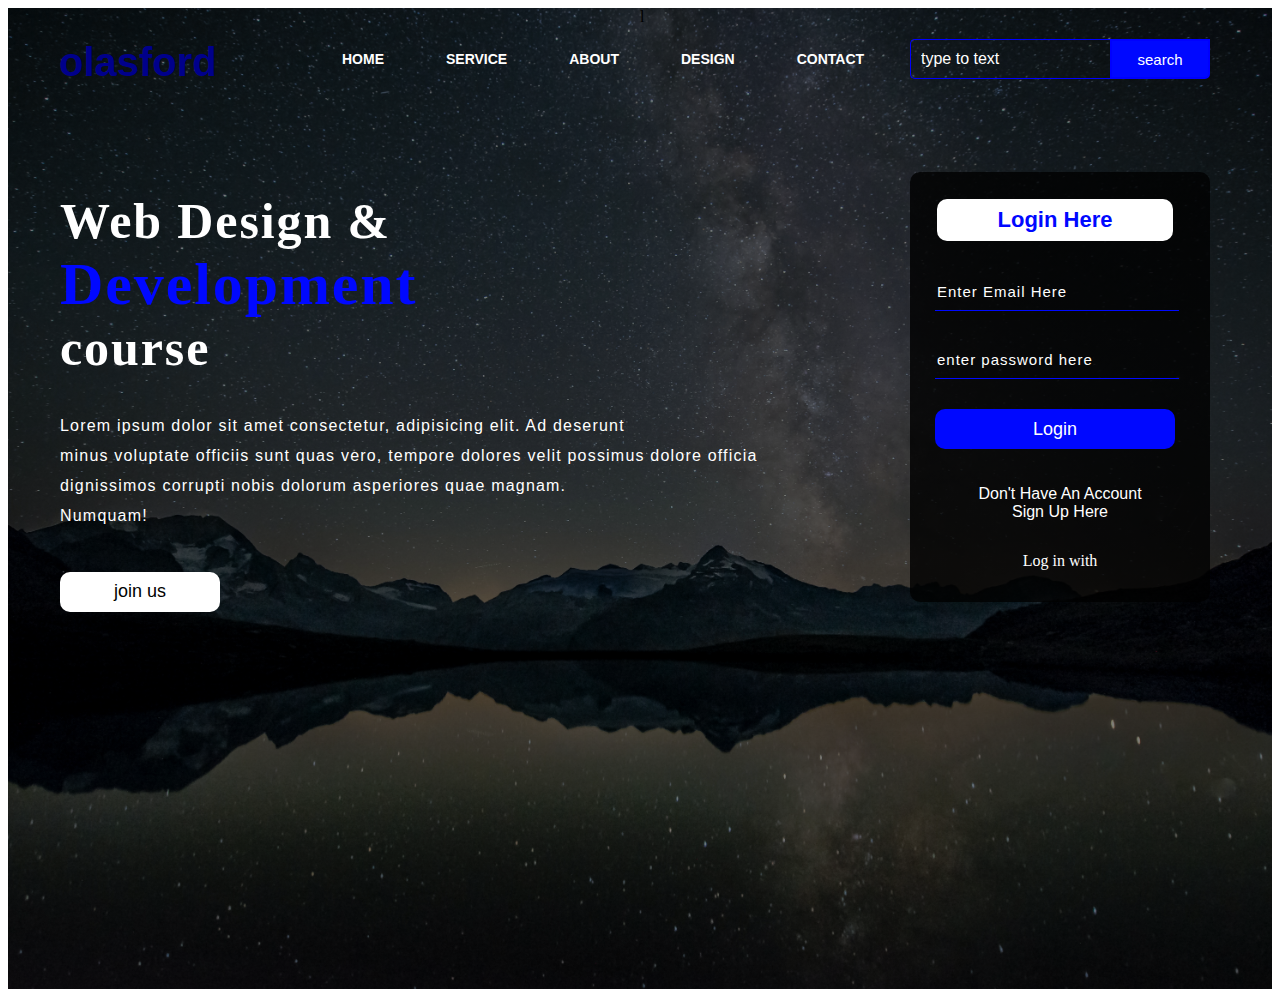
<file: website/index.html>
<!DOCTYPE html>
<html lang="en">
<head>
    <meta charset="UTF-8">
    <meta name="viewport" content="width=device-width, initial-scale=1.0">
    <title>olasford</title>
    <link rel="stylesheet" href="st.css">
</head>
<body>
    <div class="main">
        <div class="navbar">
            <div class="icon">
                <div class="logo"><h1>olasford</h1></div>
            </div>
            l
            <div class="menu">
                <ul>
                    <li><a href="index.html">HOME</a></li>
                    <li><a href="se.html">SERVICE</a></li>
                    <li><a href="at.html">ABOUT</a></li>
                    <li><a href="dn.html">DESIGN</a></li>
                    <li><a href="ct.html">CONTACT</a></li>
                </ul>
            </div>
            <div class="search">
                <input type="search" class="srch" placeholder="type to text">
                <a href="https://www.google.com/"><button class="butt">search</button></a>
            </div>
        </div>
        <div class="content">
            <h1>Web Design & <br><span>Development</span> <br>course </h1>
            <p class="par">Lorem ipsum dolor sit amet consectetur, adipisicing elit. Ad deserunt <br> minus voluptate officiis sunt quas vero, tempore dolores velit possimus dolore officia  <br>dignissimos corrupti nobis dolorum asperiores quae magnam. <br> Numquam!</p>

            <button class="cn"><a href="#">join us</a></button>

            <div class="form">
                <h2>Login Here</h2>
                <input type="email" name="email" placeholder="Enter Email Here">
                <input type="password" name="" placeholder="enter password here">
                <a href="log.html"><button class="btn">Login</button></a>
                <p class="link">Don't Have An Account<br>
                <a href="#" class="al">Sign Up Here</a></p>
                <p class="liw">Log in with</p>

                <div class="icon">
                    <ion-icon name="call-outline"></ion-icon>
                </div>
            </div>
        </div>
    </div>
    <script nomodule src="https://unpkg.com/ionicons@7.1.0/dist/ionicons/ionicons.js"></script>
</body>
</html>
</file>
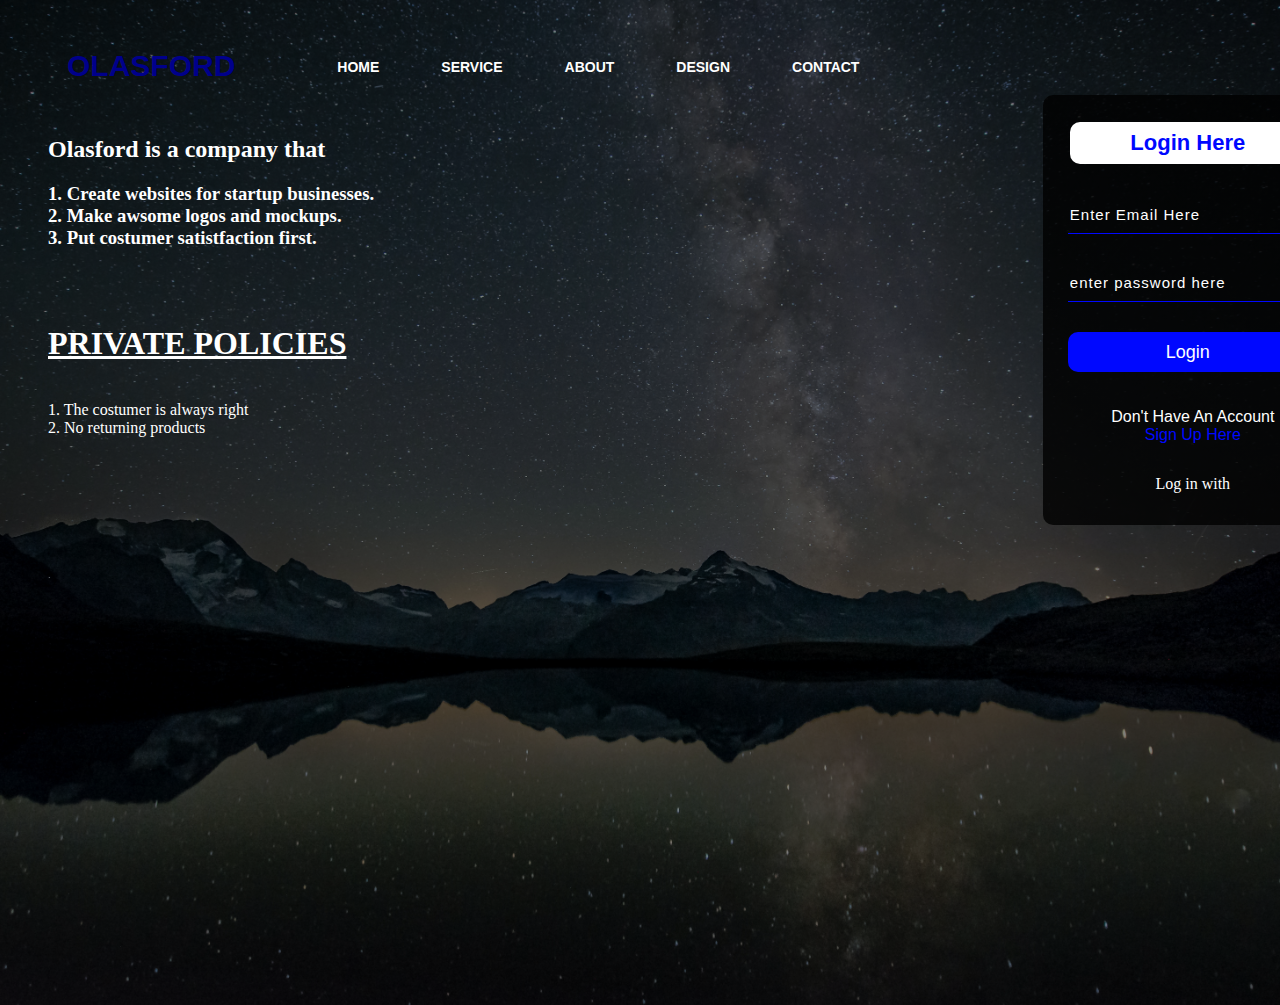
<file: website/se.html>
<!DOCTYPE html>
<html lang="en">
<head>
    <meta charset="UTF-8">
    <meta name="viewport" content="width=device-width, initial-scale=1.0">
    <title>SERVICE</title>
    <link rel="stylesheet" href="se.css">
</head>
<body>
    
    <div class="main">
        <div class="se">
            <blockquote><h1>OLASFORD</h1></blockquote></div>

            <div class="menu">
                <ul>
                    <li><a href="index.html">HOME</a></li>
                    <li><a href="se.html">SERVICE</a></li>
                    <li><a href="at.html">ABOUT</a></li>
                    <li><a href="dn.html">DESIGN</a></li>
                    <li><a href="ct.html">CONTACT</a></li>
                </ul>
            </div>

           <div class="my"><blockquote><h2>Olasford is a company that</h2></blockquote>
        
            <blockquote>
                <h3>
                    1. Create websites for startup businesses.
                    <br>2. Make awsome logos and mockups.
                    <br>3. Put costumer satistfaction first.
                </h3>
            </blockquote><br><br>

            
            <blockquote>
                <U>
                    <h1>
                        PRIVATE POLICIES
                    </h1>
                </U> 
                <br>1. The costumer is always right
                <br>2. No returning products
                
            </blockquote>
        
        </div>
        
        <div class="form">
            <h2>Login Here</h2>
            <input type="email" name="email" placeholder="Enter Email Here">
            <input type="password" name="" placeholder="enter password here">
            <button class="btn">Login</button>
            <p class="link">Don't Have An Account<br>
            <a href="#" class="al">Sign Up Here</a></p>
            <p class="liw">Log in with</p>
    </div>
</body>
</html>
</file>
<file: website/st.css>
.main{
    width: 100%;
    background: linear-gradient(rgba(0,0,0,0.5)50%,rgba(0,0,0,0.5)50%), url(theone.jpg);
    background-position: center;
    background-size: cover;
    height: 109vh;
}

.navbar{
    width: 1200px;
    height: 75px;
    margin: auto;
}

.icon{
    width: 200px;
    float: left;
    height: 50px;
}

.logo{
    color: darkblue;
    font-size: 20px;
    font-family: Arial;
    padding-left: 19px;
    float: left;
    padding-top: 5px;
}

.menu{
    width: 400px;
    height: 50px;
    float: left;
}

ul{
    float: left;
    display: flex;
    justify-content: center;
    align-items: center;
}
ul li{
    list-style: none;
    margin-left: 62px;
    margin-top: 27px;
    font-size: 14px;
}

ul li a{
    text-decoration: none;
    color: white;
    transition: 0.4s ease-in-out;
    font-family: Arial;
    font-weight: bold;
}

ul li a:hover{
    color: darkblue;
}

.search{
    width: 330px;
    float: left;
    margin-left: 270px;
}

.srch{
    font-family: 'Times New Roman',;
    width: 200px;
    height: 40px;
    background: transparent;
    border: 1px solid blue;
    margin-top: 13px;
    color: #fff;
    border-right: none;
    font-size: 16px;
    float: left;
    padding: 10px;
    border-bottom-left-radius: 5px;
    border-top-left-radius: 5px;
}

.butt{
    width: 100px;
    height: 40px;
    background: #0008ff;
    border: 2px solid blue;
    margin-top: 13px;
    color: #fff;
    font-size: 15px;
    border-bottom-right-radius: 5px;
    border-bottom-right-radius: 5px;
    transition: .1.9s ease;

}

.butt:hover{
    background: #0008ff;
    color: #fff;
}

.butt:focus{
    outline: none;
}



.srch:focus{
    outline: none;
}

.content{
    width: 1200px;
    height: auto;
    margin: auto;
    position: relative;
}

.content .par{
    padding-left: 20px;
    padding-bottom: 25px;
    font-family: Arial;
    letter-spacing: 1.2px;
    line-height: 30px;
    color: #fff;
}

.content h1{
    font-family: 'Times New Roman';
    font-size: 50px;
    padding-left: 20px;
    margin-top: 9.1%;
    letter-spacing: 1.9px;
    color: #fff;
}

.content .cn{
    width: 160px;
    height: 40px;
    background: #fff;
    border: none;
    margin-bottom: 10px;
    margin-left: 20px;
    font-size: 18px;
    border-radius: 10px;
    cursor: pointer;
    transition: .4s ease;
}

.content .cn a{
    text-decoration: none;
    color: #000;
    transition: .3s ease;

}

.cn:hover{
    background-color: #0008ff;
}

.content span{
    color: #0008ff;
    font-size: 60px;
}


.form{
    width: 250px;
    height: 380px;
    background: linear-gradient(to top, rgba(0,0,0,0.8)50%,rgba(0,0,0,0.8)50%);
    
    position: absolute;
    top: -20px;
    left: 870px;
    border-radius: 10px;
    padding: 25px;
}

.form h2{
    width: 220px;
    font-family: sans-serif;
    text-align: center;
    color: #0008ff;
    font-size: 22px;
    background-color: #fff;
    border-radius: 10px;
    margin: 2px;
    padding: 8px;
    transition: .8s ease;
}

.form h2:hover{
    background: #0008ff;
    color: #fff;
}

.form input{
    width: 240px;
    height: 35px;
    background: transparent;
    border-bottom: 1px solid #0008ff;
    border-top: none;
    border-left: none;
    border-right: none;
    color: #fff;
    font-size: 15px;
    letter-spacing: 1px;
    margin-top: 30px;
    font-family: sans-serif;
}

.form input:focus{
    outline: none;
}

::placeholder{
    color: #fff;
    font-family: Arial;
}
.btn{
    width: 240px;
    height: 40px;
    background: #0008ff;
    border: none;
    margin-top: 30px;
    font-size: 18px;
    border-radius: 10px;
    cursor: pointer;
    color: #fff;
    transition: 0.7s ease;
}

.btn:hover{
    background: #fff;
    color: #0008ff;
}

.btn a{
    text-decoration: none;
    color: #000;
    font-weight: bold;
}

.form .link{
    font-family: Arial, Helvetica, sans-serif;
    font-size: 16px;
    padding-top: 20px;
    text-align: center;
}

.form .link .al{
    text-decoration: none;
    color: #fff;
    transition: .3s ease-in-out;
    list-style: none;
}

.al{
    text-decoration: none;
}
.al:hover{
    background-color: #0008ff;
    color: #fff;
}

p{
    color: #fff;
}

.liw{
    padding-top: 15px;
    padding-bottom: 10px;
    text-align: center;
}
</file>
<file: website/se.css>
body{
    width: 100%;
    background: linear-gradient(rgba(0,0,0,0.5)50%,rgba(0,0,0,0.5)50%), url(theone.jpg);
    background-position: center;
    background-size: cover;
    height: 109vh;
}

.se h1{
    color: darkblue;
    font-size: 30px;
    font-family: Arial;
    padding-left: 19px;
    float: left;
    padding-top: 13px;
}

.form{
    width: 250px;
    height: 380px;
    background: linear-gradient(to top, rgba(0,0,0,0.8)50%,rgba(0,0,0,0.8)50%);
    margin-top: 9%;
    margin-left: 13.5%;
    position: absolute;
    top: -20px;
    left: 870px;
    border-radius: 10px;
    padding: 25px;
}

.form h2{
    width: 220px;
    font-family: sans-serif;
    text-align: center;
    color: #0008ff;
    font-size: 22px;
    background-color: #fff;
    border-radius: 10px;
    margin: 2px;
    padding: 8px;
    transition: .8s ease;
}

.form:hover{
    background: #000;
    color: #fff;
}

.form input{
    width: 240px;
    height: 35px;
    background: transparent;
    border-bottom: 1px solid #0008ff;
    border-top: none;
    border-left: none;
    border-right: none;
    color: #fff;
    font-size: 15px;
    letter-spacing: 1px;
    margin-top: 30px;
    font-family: sans-serif;
}

.form input:focus{
    outline: none;
}

::placeholder{
    color: #fff;
    font-family: Arial;
}
.btn{
    width: 240px;
    height: 40px;
    background: #0008ff;
    border: none;
    margin-top: 30px;
    font-size: 18px;
    border-radius: 10px;
    cursor: pointer;
    color: #fff;
    transition: 0.7s ease;
}

.btn:hover{
    background: #fff;
    color: #0008ff;
}

.btn a{
    text-decoration: none;
    color: #000;
    font-weight: bold;
}

.form .link{
    font-family: Arial, Helvetica, sans-serif;
    font-size: 16px;
    padding-top: 20px;
    text-align: center;
}

.form .link .al{
    text-decoration: none;
    color: #0008ff;
    transition: .3s ease-in-out;
}

.al:hover{
    color: #0008ff;
    background: #fff;
}

p{
    color: #fff;
}

.liw{
    padding-top: 15px;
    padding-bottom: 10px;
    text-align: center;
}

.my{
    padding-top:100px;
    padding-right:100px;
    color: #fff;
}

.menu{
    width: 400px;
    height: 50px;
    float: left;
}

ul{
    float: left;
    display: flex;
    justify-content: center;
    align-items: center;
}
ul li{
    list-style: none;
    margin-left: 62px;
    margin-top: 27px;
    font-size: 14px;
}

ul li a{
    text-decoration: none;
    color: white;
    transition: 0.4s ease-in-out;
    font-family: Arial;
    font-weight: bold;
}

ul li a:hover{
    color: darkblue;
}
</file>
